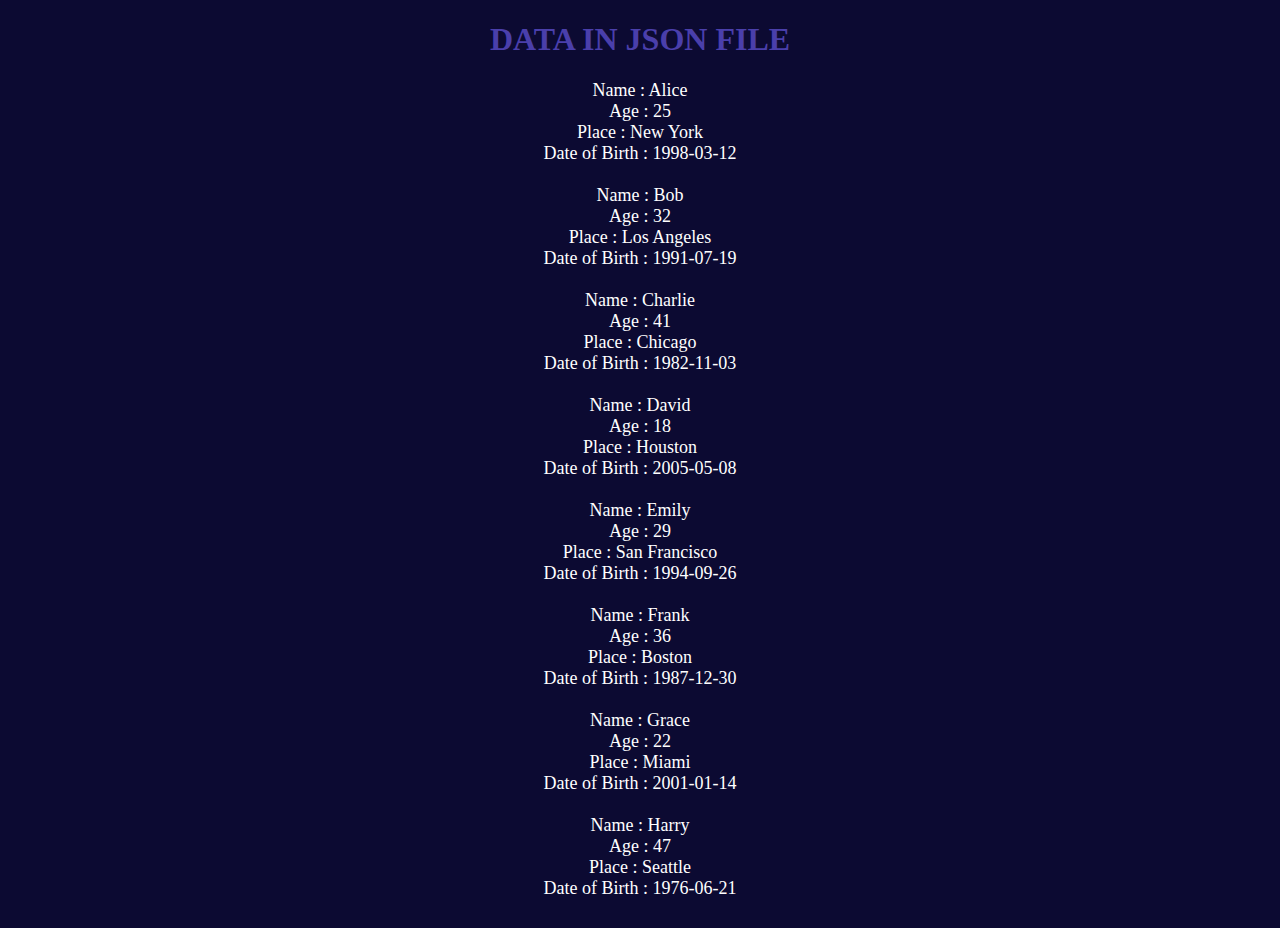
<file: index.html>
<!DOCTYPE html>
<html lang="en">
<head>
    <meta charset="UTF-8">
    <meta name="viewport" content="width=device-width, initial-scale=1.0">
    <title> FETCH JSON DATA </title>

    <style>
        body{
            background: rgb(12, 10, 50);
        }
        #myData{
            color: white;
            text-align: center;
            font-size: large;
        }
        h1{
            color: rgb(74, 63, 171);
            text-align: center;
        }

       
    </style>
</head>
<body>
    <div class="head">
        <h1> DATA IN JSON FILE</h1>
    </div>
    
    <div id="myData"></div>
  <script type="text/javascript" src="./fetch.js"></script>
    
</body>
</html>
</file>
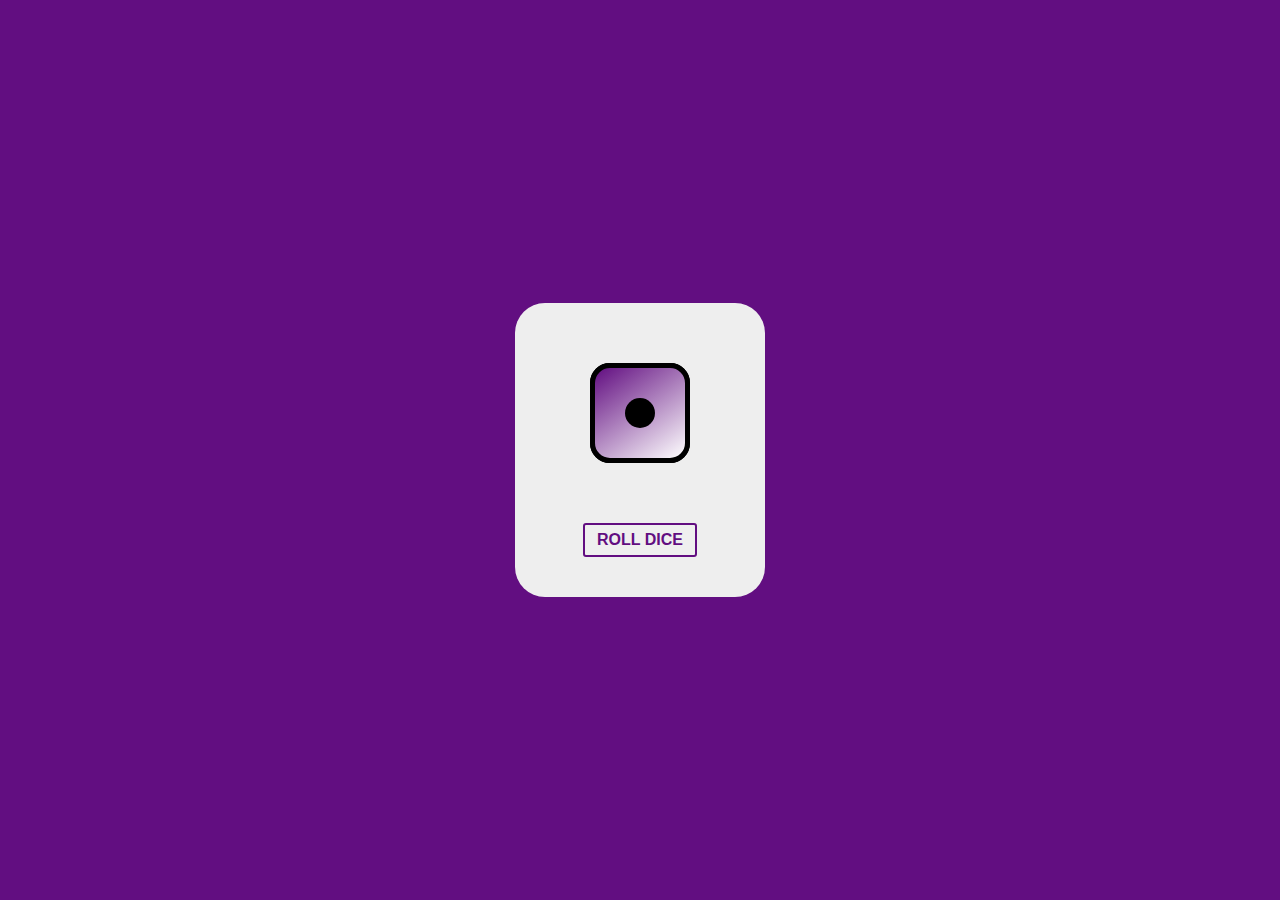
<file: T1.html>
<!DOCTYPE html>
<html lang="en">
<head>
    <meta charset="UTF-8">
    <meta name="viewport" content="width=device-width, initial-scale=1.0">
    <title>ROLL DICE</title>
    <link rel="stylesheet" href="T1.css">
</head>
<body>
    <div class="container">
        <div class="dice">
            <div class="face front"></div>   
            <div class="face back"></div>
            <div class="face top"></div>
            <div class="face bottom"></div>
            <div class="face right"></div>
            <div class="face left"></div>
        </div>
        <button class="roll">ROLL DICE</button>
    </div>



    <script>

        const dice = document.querySelector('.dice');

        const rollBtn = document.querySelector('.roll');





        const randomDice = () =>{

            const random = Math.floor(Math.random() * 10);

            if(random >= 1 && random <= 6){

                rollDice(random);

            }else{

                randomDice();

            }

        }



        const rollDice = random =>{

            dice.style.animation = 'rolling 4s';

            setTimeout(() =>{

                switch (random) {

                    case 1: dice.style.transform = 

                    'rotateX(0deg) rotateY(0deg)';

                    break;

                    case 6: dice.style.transform = 

                    'rotateX(180deg) rotateY(0deg)';

                    break;

                    case 2: dice.style.transform = 

                    'rotateX(-90deg) rotateY(0deg)';

                    break;

                    case 5: dice.style.transform = 

                    'rotateX(90deg) rotateY(0deg)';

                    break;

                    case 3: dice.style.transform = 

                    'rotateX(0deg) rotateY(90deg)';

                    break;

                    case 4: dice.style.transform = 

                    'rotateX(0deg) rotateY(-90deg)';

                    break;



                    default: break;

                }

                dice.style.animation = 'none';





            },4050);

        }

        



        rollBtn.addEventListener('click', randomDice);

    </script>

</body>

</html>
</body>
</html>
</file>
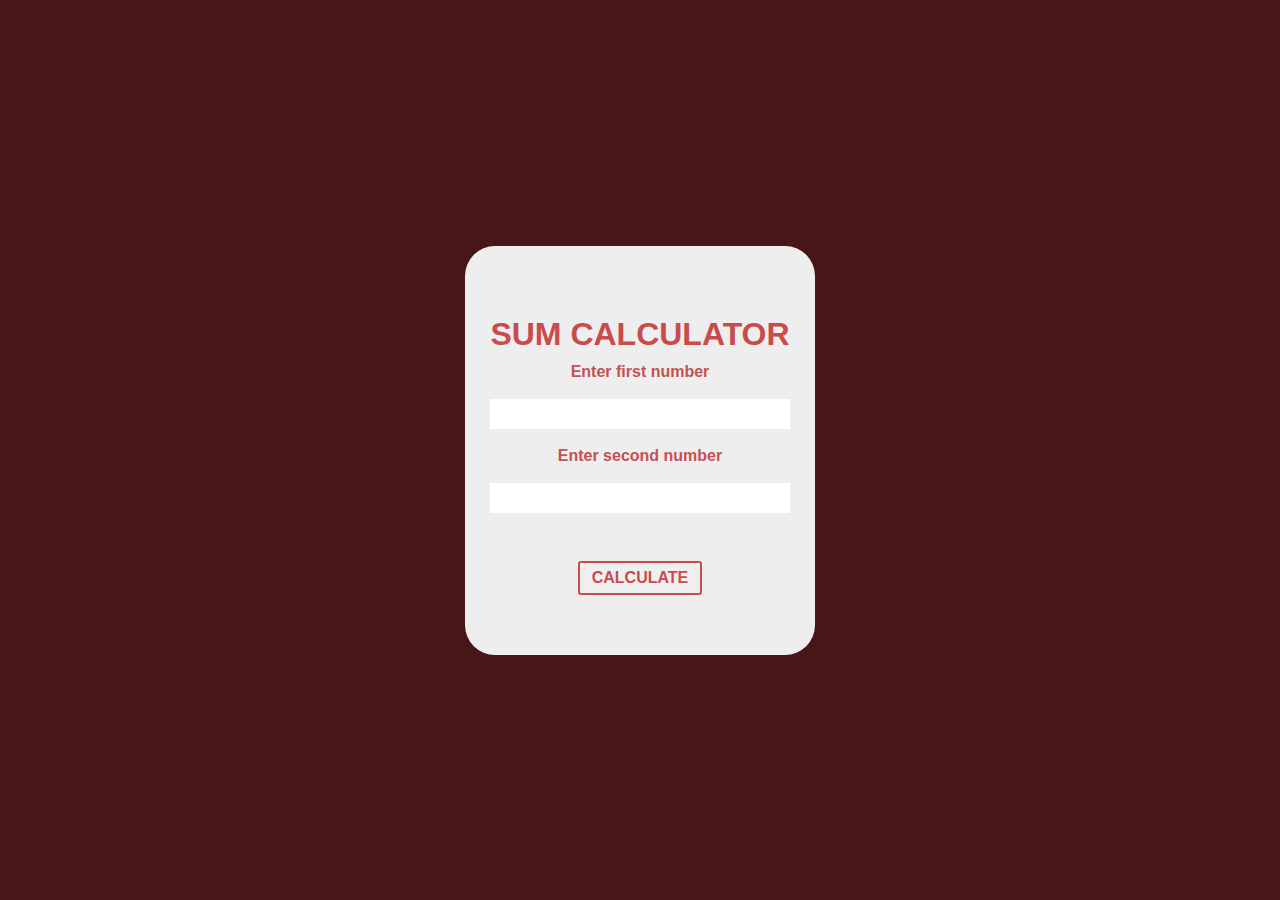
<file: T2.html>
<!DOCTYPE html>
<html lang="en">
<head>
    <meta charset="UTF-8">
    <meta name="viewport" content="width=device-width, initial-scale=1.0">
    <title>SUM CALCULATOR</title>
    <link rel="stylesheet" href="./T2.css">
</head>
<body>
    <div class="container">
        <h1>SUM CALCULATOR</h1>
        <label for="num_1">Enter first number</label><br>
        <input type="number" id="num_1" style="width: 300px"><br>
        <label for="num_2">Enter second number</label><br>
       <input type="number" id="num_2" style="width: 300px"><br>
       <button class="btn" onclick="display()">CALCULATE</button>
       <h1 id="result"></h1>
       

       
       
    </div>

    
    <script>
        function display()
        {
        let a =document.getElementById("num_1").value
        let b =document.getElementById("num_2").value
        var ans = parseFloat(a) + parseFloat(b);
        document.getElementById("result").innerHTML= ans
        
        }
    </script>



</body>
</html>
</file>
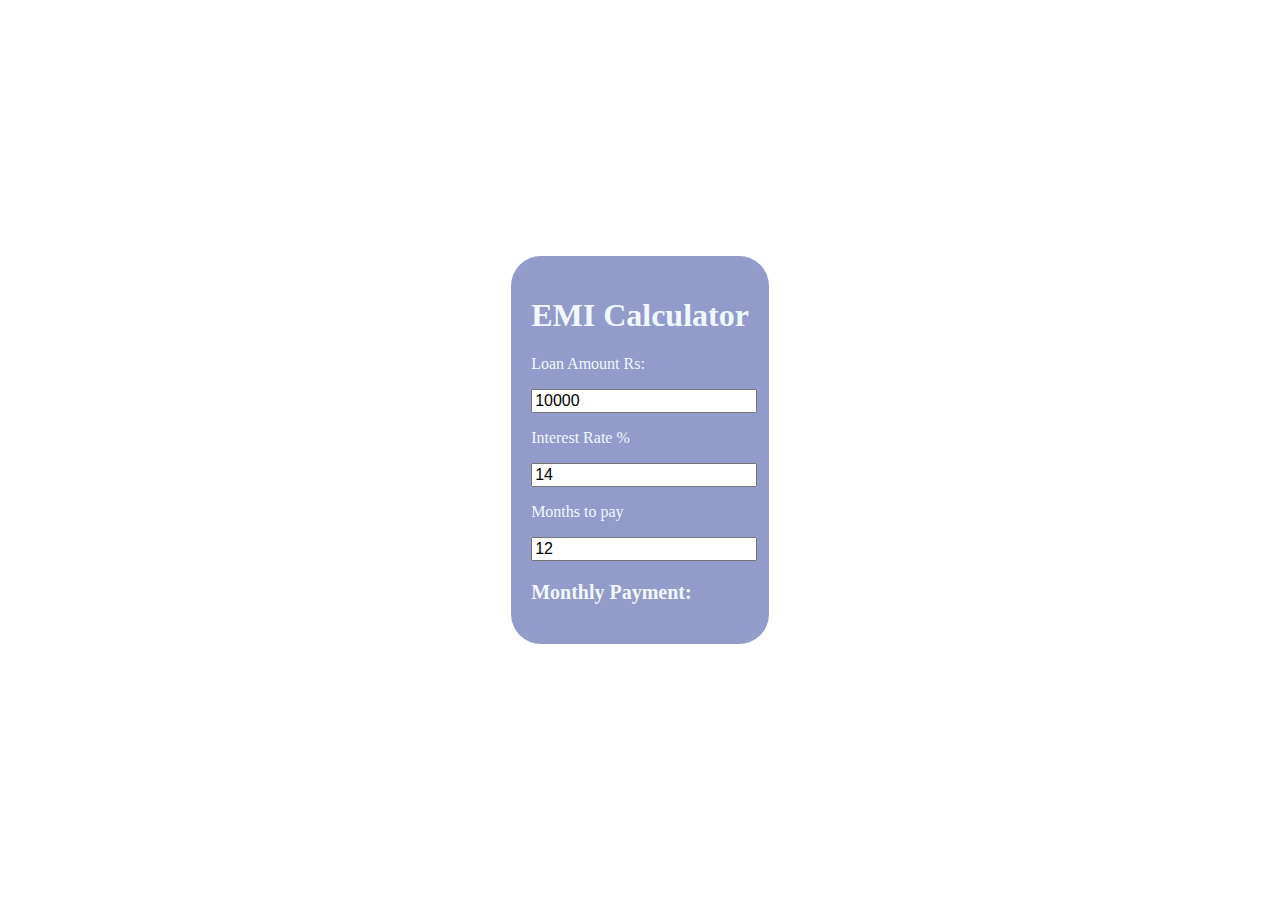
<file: T3.html>
<!DOCTYPE html>
<html lang="en">
<head>
    <meta charset="UTF-8">
    <meta name="viewport" content="width=device-width, initial-scale=1.0">
    <title>Task 3</title>
    <link rel="stylesheet" href="T3.css">
</head>
<body>
    <div class="container">
        <h1>EMI Calculator</h1>
        <p>Loan Amount Rs:</p>
        <input onchange="calculateLoan()"id="amount"class="input" type="number" min="1" max="500000" value="10000">
        <p>Interest Rate %</p>
        <input onchange="calculateLoan()"id="interest"class="input" type="number" min="1" max="60" value="14">
        <p>Months to pay</p>
        <input onchange="calculateLoan()"id="mnth" class="input" type="number" min="1" max="60" value="12" step="12">
        <p id="final">Monthly Payment:</p>
    </div>
    <script src="T3.js"></script>
</body>
</html>
</file>
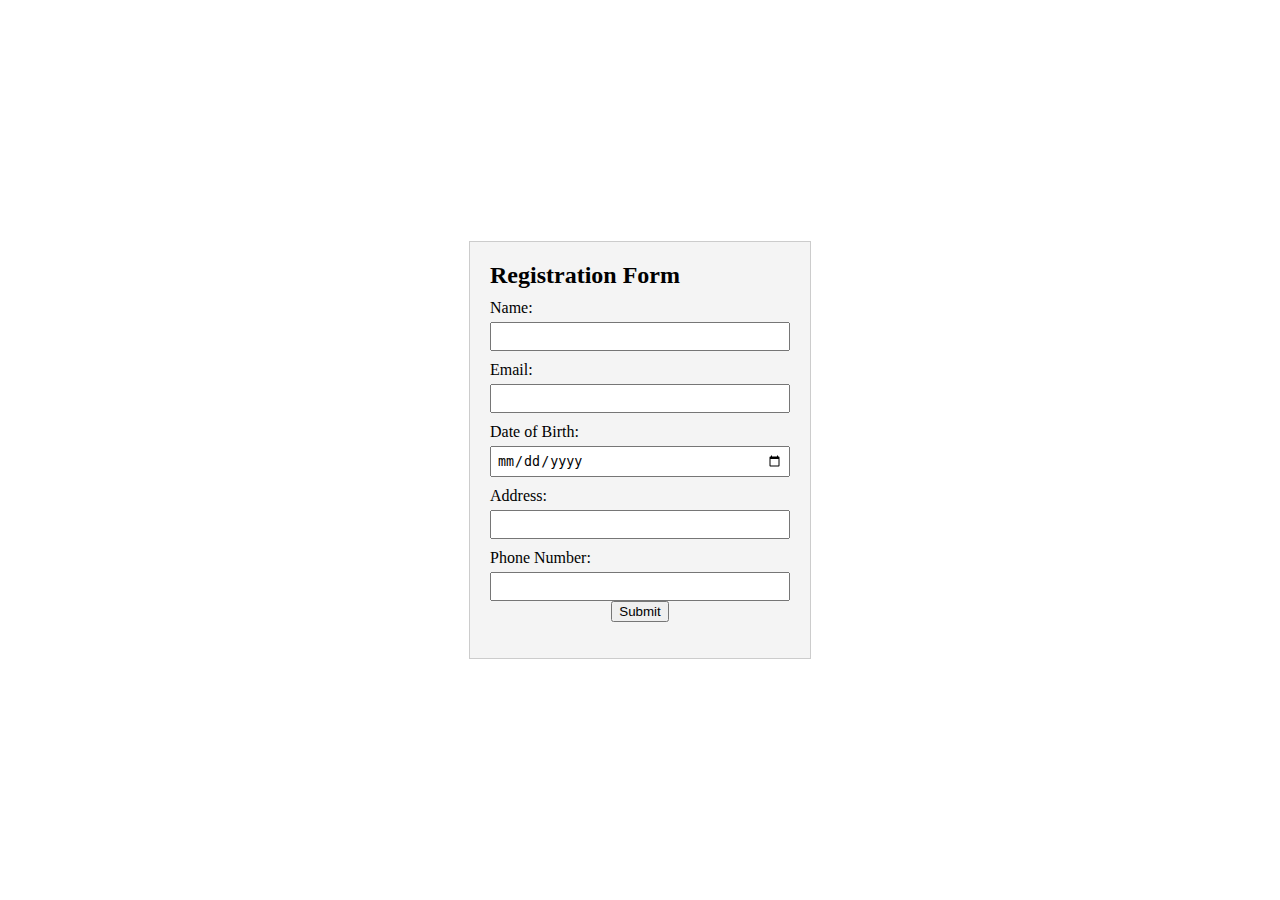
<file: T4.html>
<html lang="en">
<head>
    <meta charset="UTF-8">
    <meta name="viewport" content="width=device-width, initial-scale=1.0">
    <title>Task 4</title>
    <link rel="stylesheet" href="T4.css">
</head>
<body>
    <div class="center-box">
        <form id="registrationForm" onsubmit="return validateForm()">
            <h2>Registration Form</h2>

            <div class="input-group">
                <label for="name">Name:</label>
                <input type="text" id="name" name="name" required>
            </div>

            <div class="input-group">
                <label for="email">Email:</label>
                <input type="email" id="email" name="email" required>
            </div>

            <div class="input-group">
                <label for="dob">Date of Birth:</label>
                <input type="date" id="dob" name="dob" required>
            </div>

            <div class="input-group">
                <label for="address">Address:</label>
                <input type="text" id="address" name="address" required>
            </div>

            <div class="input-group">
                <label for="phone">Phone Number:</label>
                <input type="tel" id="phone" name="phone" required>
            </div>

            <input type="submit" value="Submit">
        </form>
        </div>
    <script src="T4.js"></script>
</body>
</html>
</file>
<file: T1.css>
*{

    margin: 0;
    padding: 0;
    box-sizing: border-box;
    font-family: sans-serif;
    border: 0;
    outline: 0;

}

body{

    display: flex;
    justify-content: center;
    align-items: center;
    min-height: 100vh;
    background:rgb(98, 14, 129) ;

}

.container{

    display: grid;
    place-items: center;
    width: 250px;
    background: #eee;
    padding: 60px 0 40px;
    border-radius: 30px;
    box-shadow: rgba(0,0,0,0.1);

}

.dice{

    position: relative;
    width: 100px;
    height: 100px;
    transform-style: preserve-3d;
    transition: 1s ease;

}

@keyframes rolling{

    50%{

        transform: rotateX(455deg) rotateY(455deg);

    }

}

.face{

    position: absolute;
    width: 100%;
    height: 100%;
    border: 5px solid black;
    border-radius: 20px;
    background: linear-gradient(145deg, rgb(98, 14, 129),#fff);
    transform-style: preserve-3d;

}

.face::before{

    content: '';
    position: absolute;
    width: 100%;
    height: 100%;
    border-radius: 20px;
    background: #f6f3f0;
    transform: translateZ(-1px);

}

.face::after{

    content: '';
    position: absolute;
    left: 50%;
    top: 50%;
    width: 18px;
    height: 18px;
    background: #000;
    border-radius: 50%;

}

.front{

    transform: translateZ(50px);

}

.back{

    transform: rotateX(180deg) translateZ(50px);

}

.top{

    transform: rotateX(90deg) translateZ(50px);

}

.bottom{

    transform: rotateX(-90deg) translateZ(50px);

}

.right{

    transform: rotateY(90deg) translateZ(50px);

}

.left{

    transform: rotateY(-90deg) translateZ(50px);

}

.front::after{

    width: 30px;

    height: 30px;

    background: #000;

    margin: -15px 0 0 -15px;

}

.back::after{

    margin: -35px 0 0 -30px;

    box-shadow: 40px 0,

    0 25px,

    40px 25px,

    0 50px,

    40px 50px;

}

.top::after{

    margin: -30px 0 0 -30px;

    box-shadow: 40px 40px;

}

.bottom::after{

    margin: -36px 0 0 -36px;

    box-shadow: 26px 26px,

    52px 52px,

    52px 0,

    0 52px;

}

.right::after{

    margin: -30px 0 0 -30px;

    box-shadow: 40px 0,

    0 40px,

    40px 40px;

}

.left::after{

    margin: -35px 0 0 -35px;

    box-shadow: 25px 25px,

    50px 50px;

}

.roll{

    color: rgb(98, 14, 129);

    margin-top: 60px;

    padding: 6px 12px;

    border-radius: 3px;

    font-size: 16px;

    font-weight: 600;

    border: 2px solid rgb(98, 14, 129);

    cursor: pointer;

}

.roll:hover{

    color: #fff;

    background: rgb(98, 14, 129);

}
</file>
<file: T2.css>
*{

    margin: 0;
    padding: 0;
    box-sizing: border-box;
    font-family: sans-serif;
    border: 0;
    outline: 0;

}

body{

    display: flex;
    justify-content: center;
    align-items: center;
    min-height: 100vh;
    background:rgb(72, 22, 22) ;

}
h1{
    margin: 10px;
    color: rgb(201, 76, 76);
}

input{
    height: 30px;
}

.container{

    display: grid;
    place-items: center;
    width: 350px;
    background: #eee;
    padding: 60px 0 40px;
    border-radius: 30px;
    box-shadow: rgba(0,0,0,0.1);

}

.btn{
    color: rgb(201, 76, 76);
    margin-top: 30px;
    padding: 6px 12px;
    border-radius: 3px;
    font-size: 16px;
    font-weight: 600;
    border: 2px solid rgb(201, 76, 76);
    cursor: pointer;
}

.btn:hover{

    color: #fff;

    background: rgb(201, 76, 76);

}



label{
    color: rgb(196, 82, 82);
    font-weight: 800;
}
</file>
<file: T3.css>
body{
    margin: 0px;
    padding: 0px ;
    display: flex;
    height: 100vh;
    justify-content: center;
    align-items: center;

}
.container{
    padding: 20px;
    background-color: #3498;
    color: aliceblue;
    border-radius: 30px;

}
.input{
    width: 100%;
    font-size: medium;
}
#final{
    font-weight:bolder;
    font-size:20px
}
</file>
<file: T4.css>
body {
    display: flex;
    justify-content: center;
    align-items: center;
    height: 100vh;
    margin: 0;
}

.center-box {
    background: #f4f4f4;
    border: 1px solid #ccc;
    padding: 20px;
    width: 300px;
    text-align: center;
}

.center-box h2 {
    margin: 0;
    text-align: left; /* Align the heading to the left */
}

.input-group {
    text-align: left;
    margin-top: 10px;
}

.input-group label {
    display: block;
}

.input-group input {
    width: 100%;
    padding: 5px;
    margin-top: 5px;
}

.center-box .error {
    color: red;
    font-size: 14px;
}
</file>
